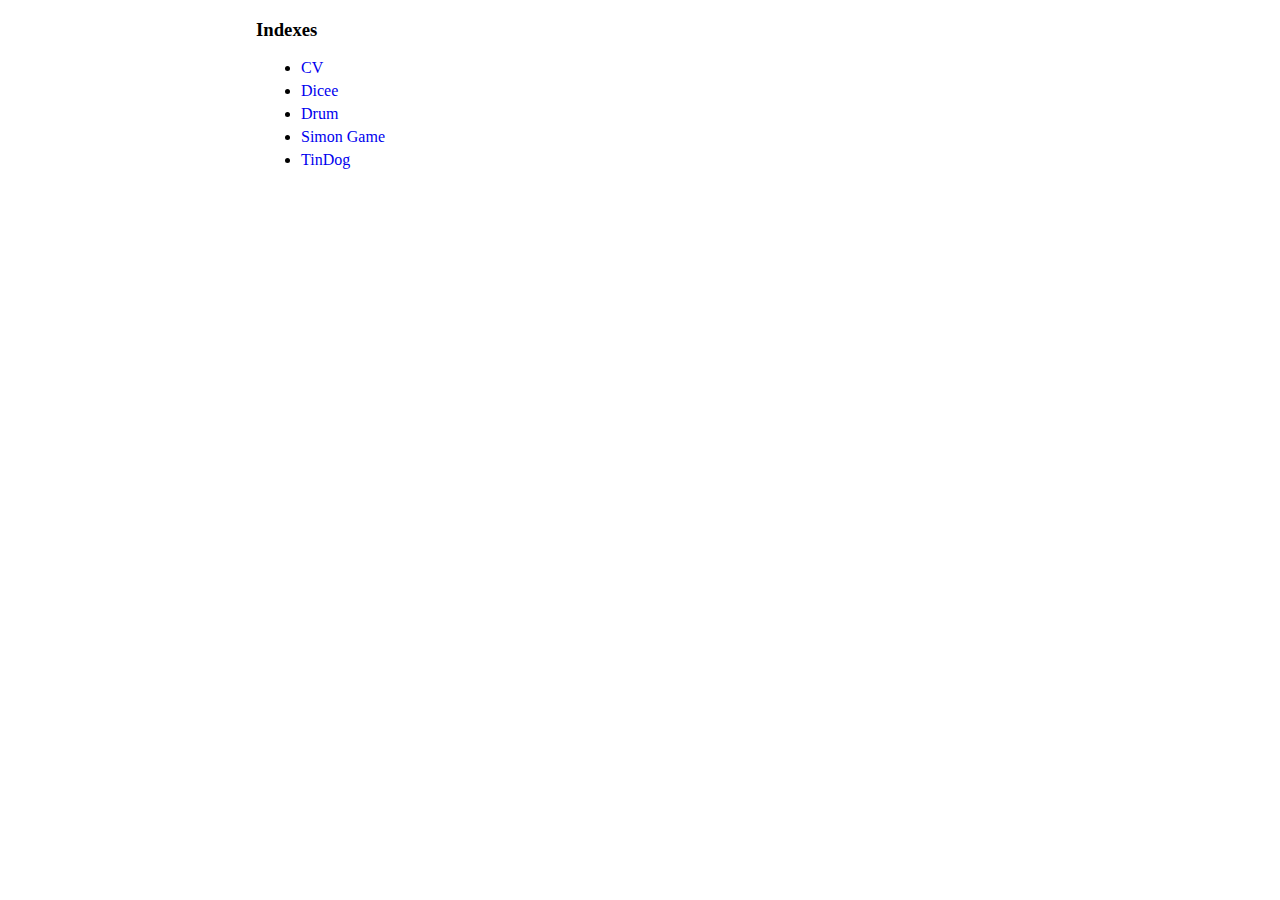
<file: index.html>
<!DOCTYPE html>
<html lang="en">
<head>
    <meta charset="UTF-8">
    <meta name="viewport" content="width=device-width, initial-scale=1.0">
    <title>Index</title>
    <style>
        li{
            margin:5px;
        }
        a{
            text-decoration: none;
        }
        body{
            margin-left:20%
        }
    </style>
</head>
<body>
    <h3>Indexes</h3>
    <ul>
        <li><a href="https://riaz99.github.io/dev/Website-CV/index.html" target="_blank">CV</a></li>
        <li><a href="https://riaz99.github.io/dev/Webpage- Dicee/index.html" target="_blank">Dicee</a></li>        
        <li><a href="https://riaz99.github.io/dev/Webpage-Drum Kit/index.html" target="_blank">Drum</a></li>
        <li><a href="https://riaz99.github.io/dev/Webpage-SimonGame/index.html" target="_blank">Simon Game</a></li>
         <li><a href="https://riaz99.github.io/dev/Website-TinDog/index.html" target="_blank">TinDog</a></li>
        
    </ul>
</body>
</html>
</file>
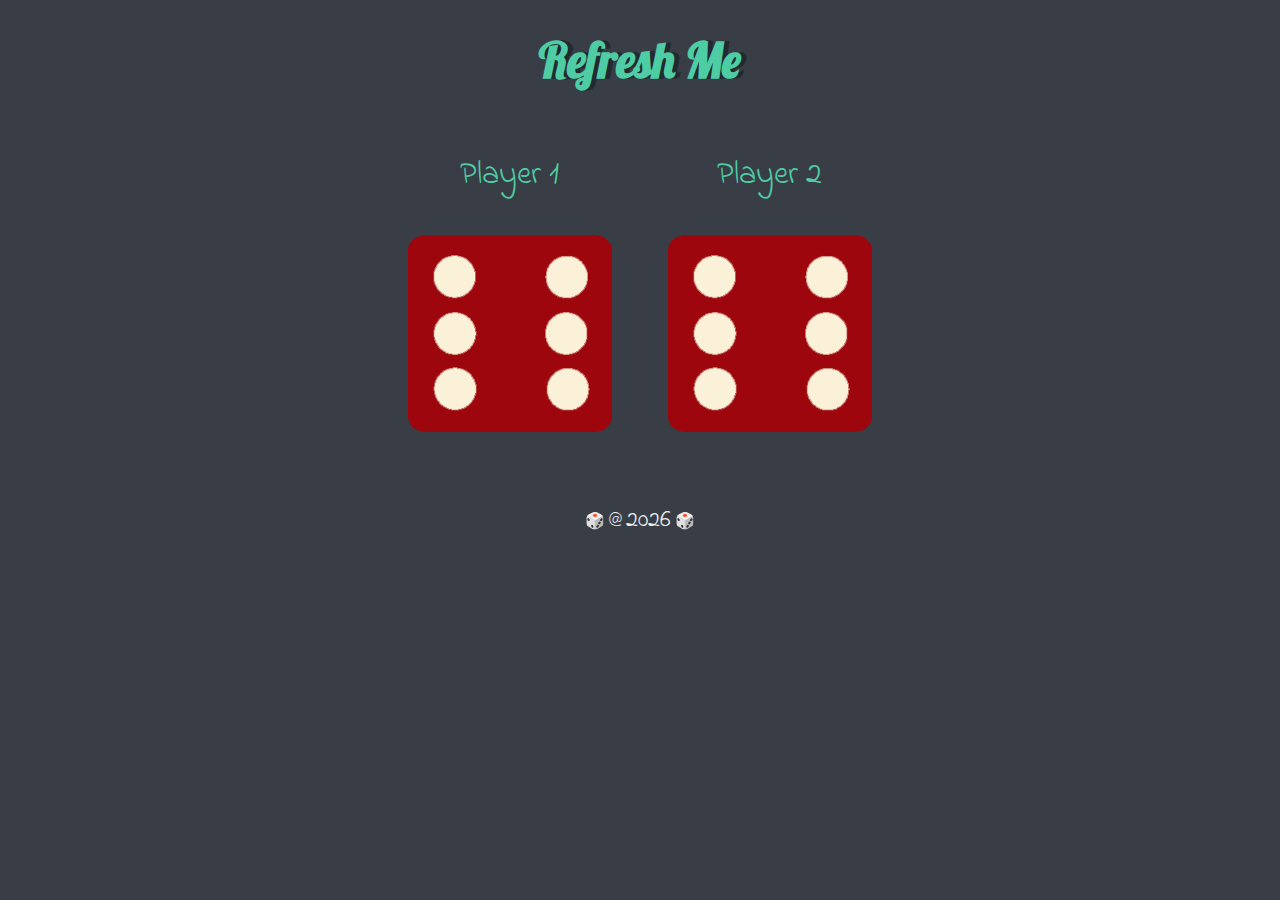
<file: Webpage- Dicee/index.html>
<!DOCTYPE html>
<html lang="en" dir="ltr">
  <head>
    <meta charset="utf-8">
    <meta name="viewport" content="width=device-width, initial-scale=1" />
    <title>Dicee</title>
    <link rel="stylesheet" href="styles.css">
    <link href="https://fonts.googleapis.com/css?family=Indie+Flower|Lobster" rel="stylesheet">
<script src="https://ajax.googleapis.com/ajax/libs/jquery/3.5.1/jquery.min.js"></script>
  </head>
  <body>

    <div class="container">
      <h1>Refresh Me</h1>      
      <div class="dice">
        <p>Player 1 <span class="p1"></span></p>
        <img class="img1" src="images/dice6.png">
      </div>
      <div class="dice">
        <p>Player 2 <span class="p2"></span></p>
        <img class="img2" src="images/dice6.png">
      </div>

    </div>

    <footer class="footer"> 
      🎲 @ <span></span> 🎲 
    </footer>
    <script src="script.js" ></script>
  </body>  
</html>
</file>
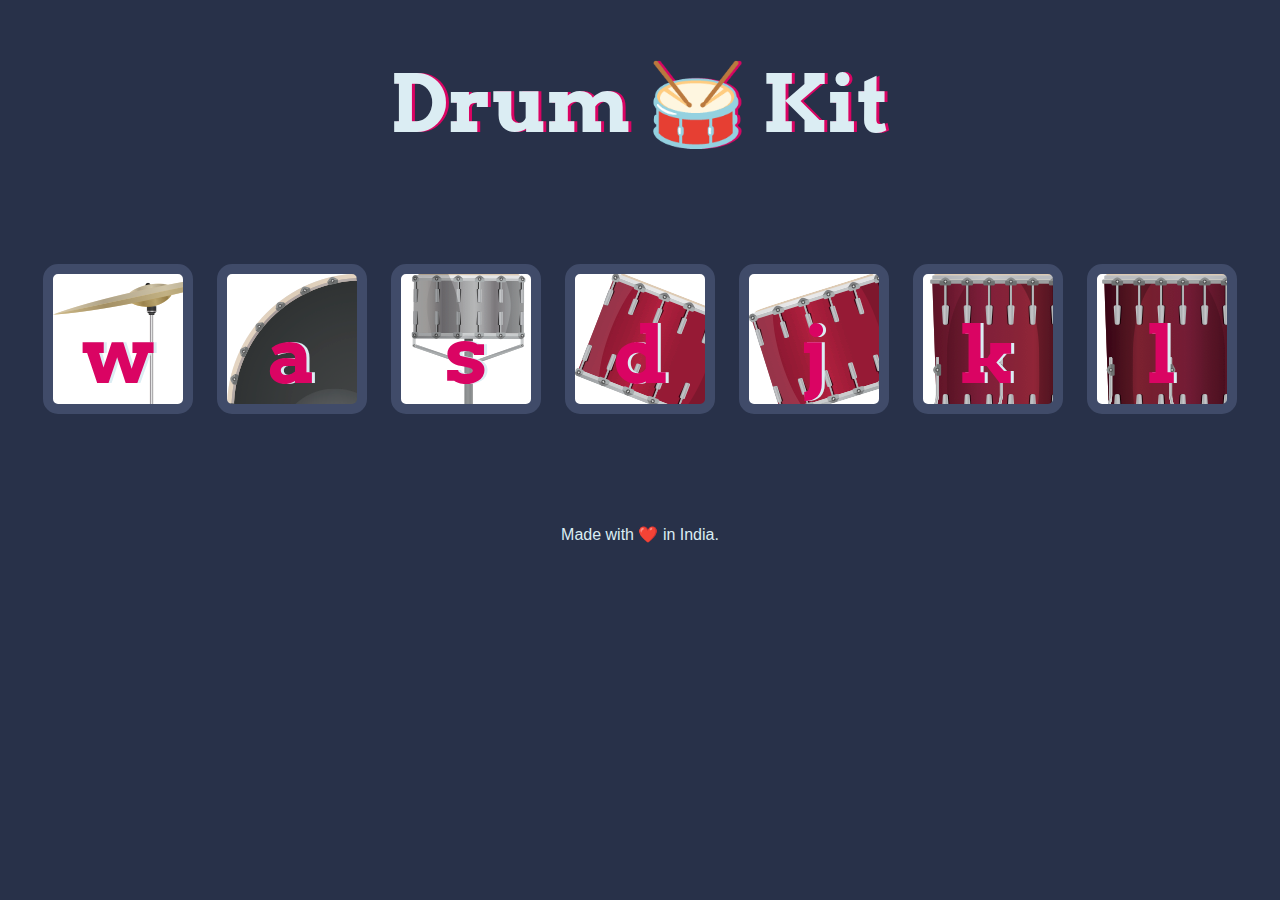
<file: Webpage-Drum Kit/index.html>
<!DOCTYPE html>
<html lang="en" dir="ltr">

<head>
  <meta charset="utf-8">
  <meta name="viewport" content="width=device-width, initial-scale=1" />
  <title>Drum Kit</title>
  <link rel="stylesheet" href="styles.css">
  <link href="https://fonts.googleapis.com/css?family=Arvo" rel="stylesheet">
</head>

<body>

  <h1 id="title">Drum 🥁 Kit</h1>
  <div class="set">
    <button class="w drum">w</button>
    <button class="a drum">a</button>
    <button class="s drum">s</button>
    <button class="d drum">d</button>
    <button class="j drum">j</button>
    <button class="k drum">k</button>
    <button class="l drum">l</button>
  </div>

  <script src="index.js"></script>
  <footer>
    Made with ❤️ in India.
  </footer>
</body>

</html>
</file>
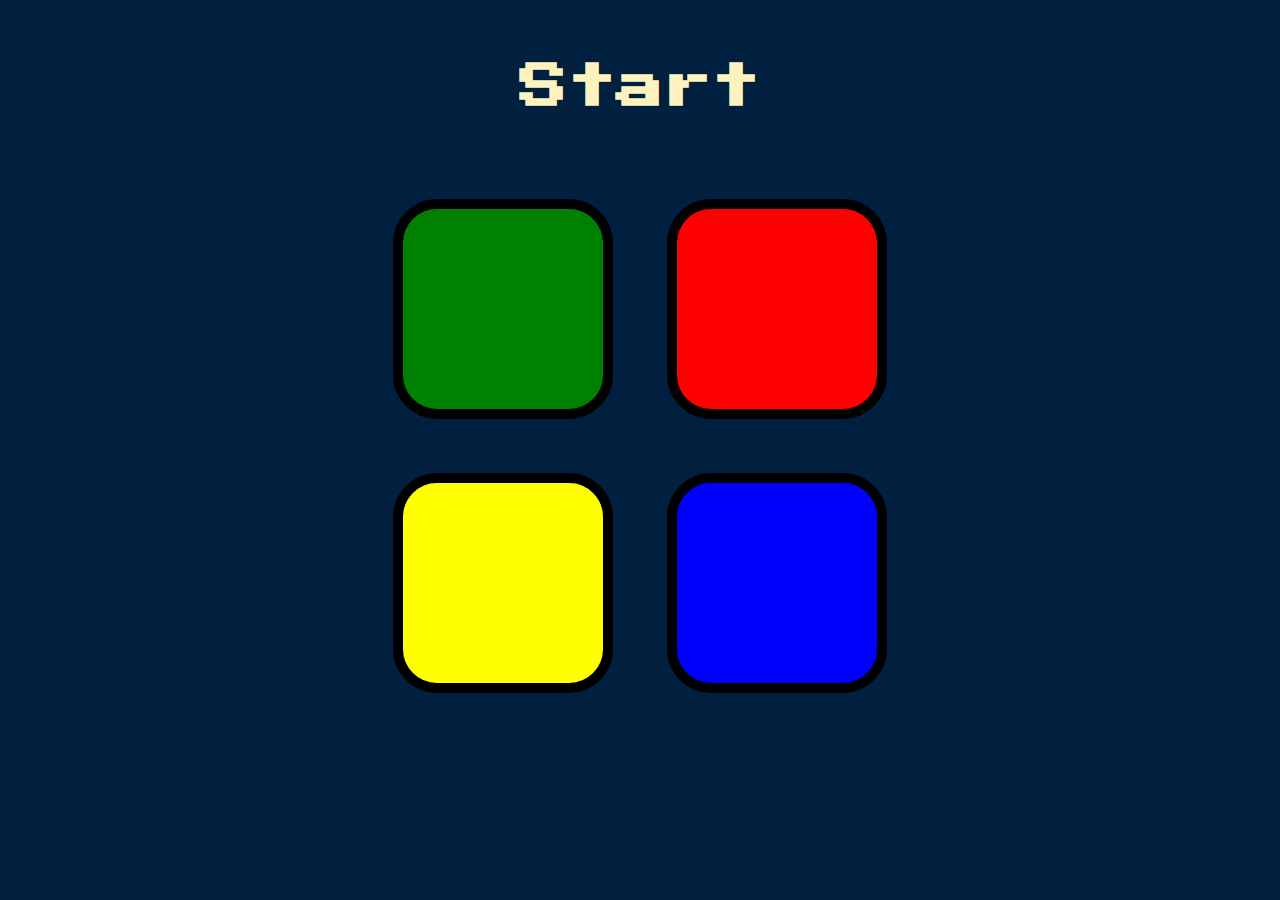
<file: Webpage-SimonGame/index.html>
<!DOCTYPE html>
<html lang="en" dir="ltr">

<head>
  <meta charset="utf-8">
  <meta name="viewport" content="width=device-width, initial-scale=1.0">
  <title>Simon</title>
  <link rel="stylesheet" href="styles.css">
  <link href="https://fonts.googleapis.com/css?family=Press+Start+2P" rel="stylesheet">

  <script src="https://ajax.googleapis.com/ajax/libs/jquery/3.5.1/jquery.min.js"></script>
</head>

<body>
  <h1 id="level-title">Start</h1>
  <div class="container">
    <div lass="row">

      <div type="button" id="green" class="btn green">

      </div>

      <div type="button" id="red" class="btn red">

      </div>
    </div>

    <div class="row">

      <div type="button" id="yellow" class="btn yellow">

      </div>
      <div type="button" id="blue" class="btn blue">

      </div>

    </div>

  </div>

<script src="game.js"></script>
</body>

</html>
</file>
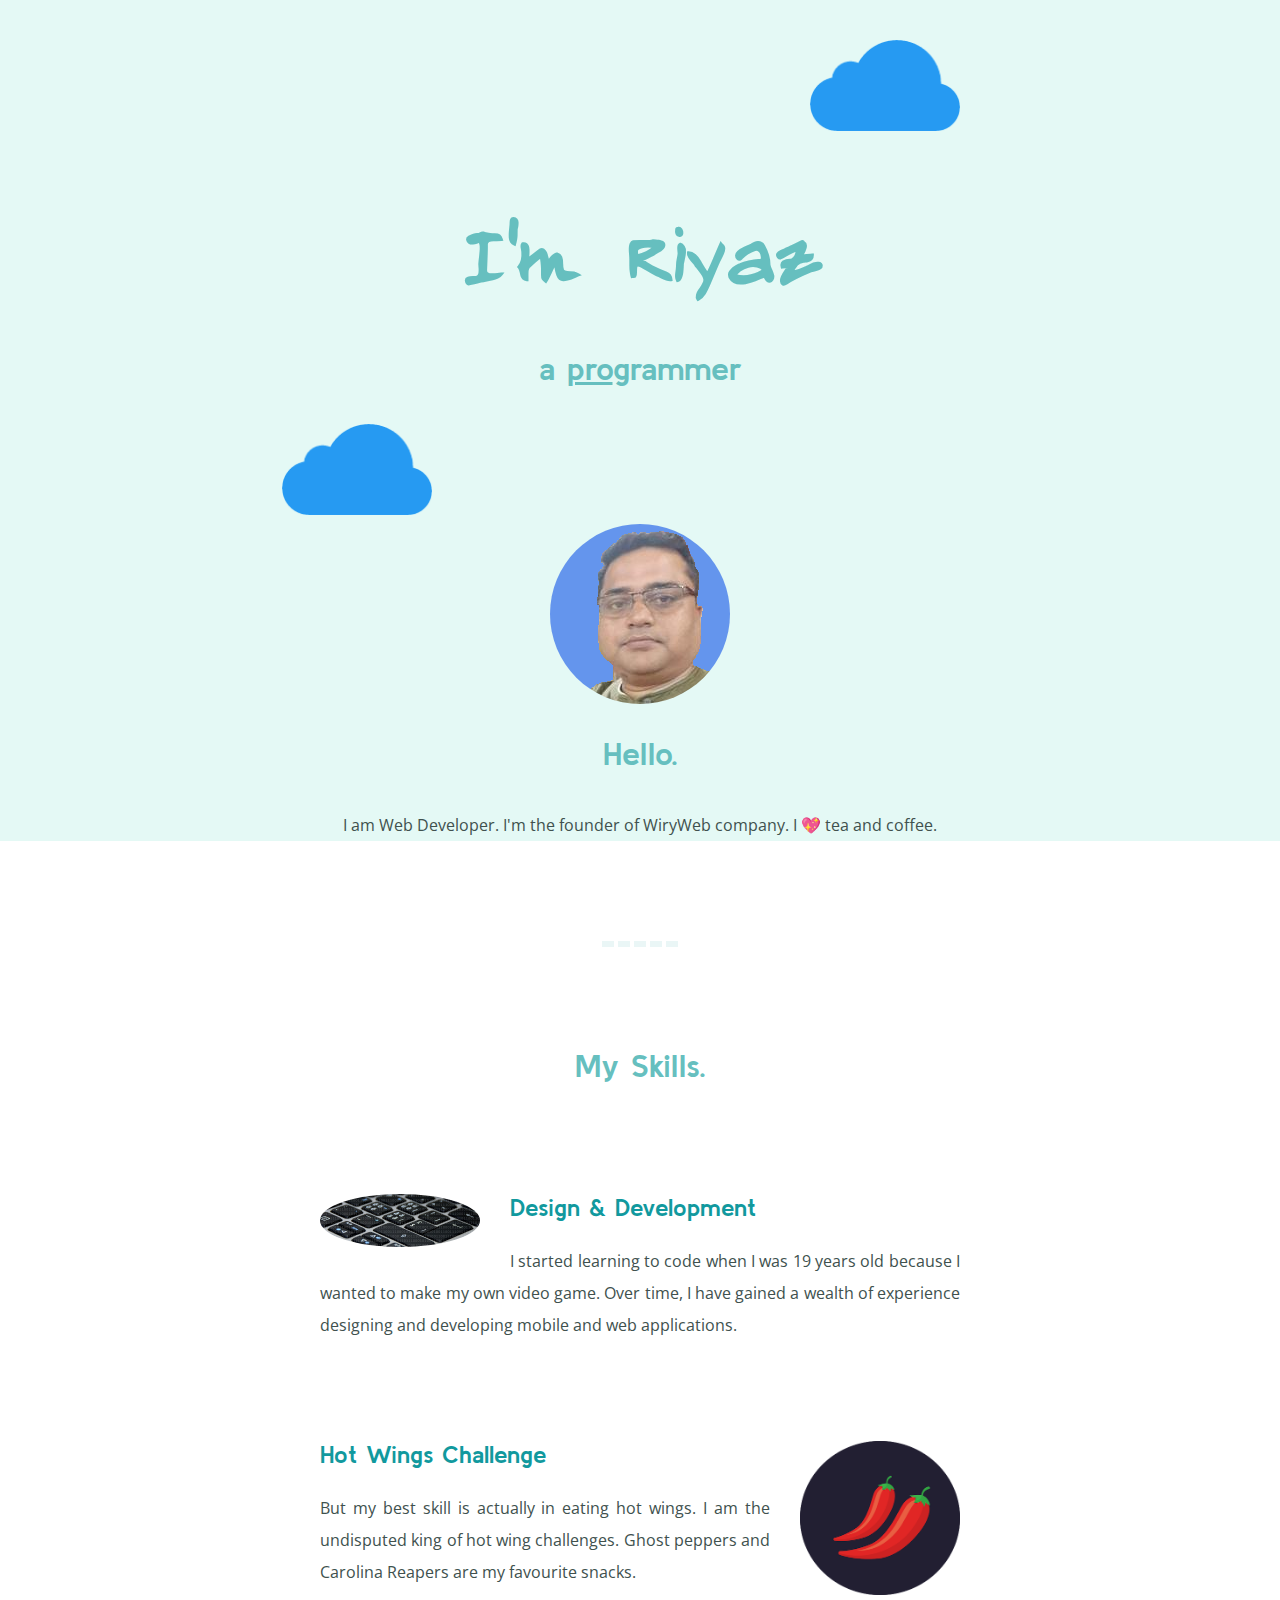
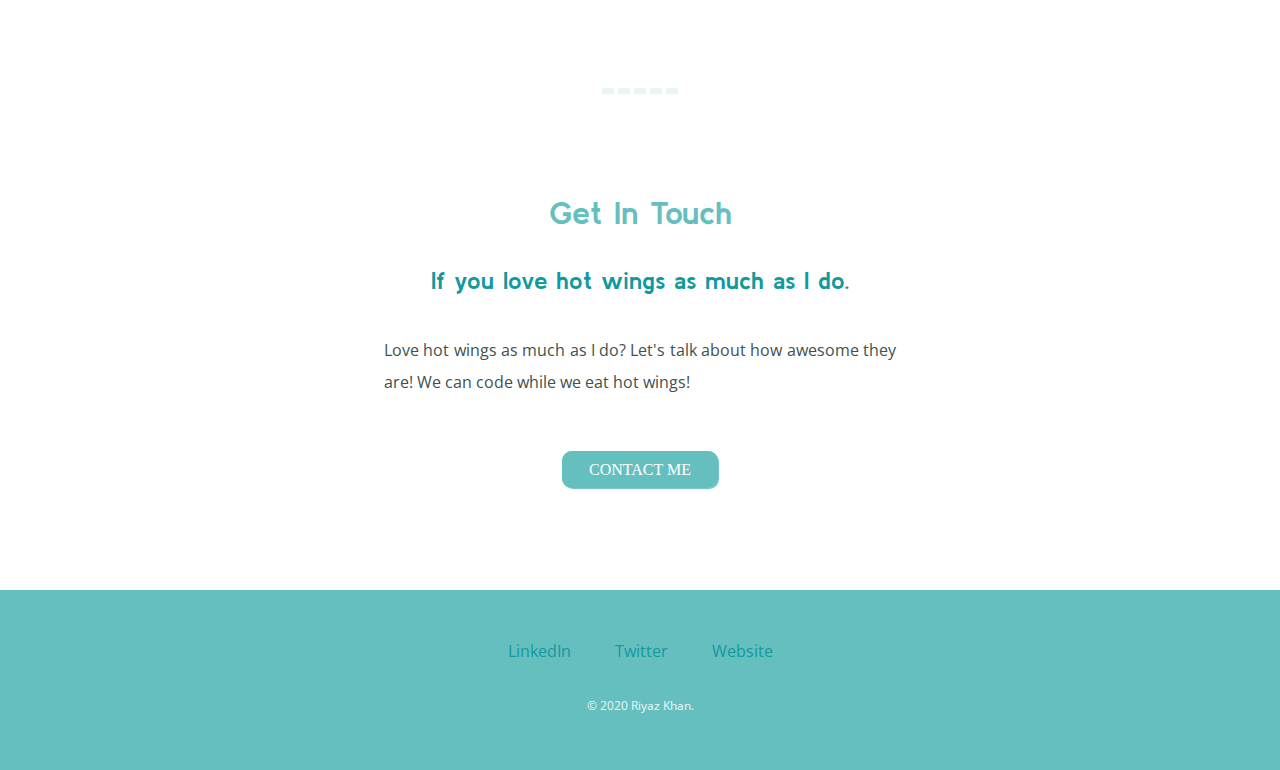
<file: Website-CV/index.html>
<!DOCTYPE html>
<html lang="en">

<head>
  <meta charset="UTF-8">
  <meta name="viewport" content="width=device-width, initial-scale=1.0">
  <meta http-equiv="X-UA-Compatible" content="ie=edge">
  <title>I'm Riyaz </title>
  <link rel="stylesheet" href="styles/style.css">
  </link>
  <link href="https://fonts.googleapis.com/css?family=Long+Cang&display=swap" rel="stylesheet">
  <link href="https://fonts.googleapis.com/css?family=Kulim+Park&display=swap" rel="stylesheet">
  <link href="https://fonts.googleapis.com/css?family=Open+Sans&display=swap" rel="stylesheet">
  <link rel="icon" href="images/favicon.ico">
</head>

<body>

  <div class="header-container">
    <img class="cloud-right" src="images/cloud.png" alt="">
    <div class="title-text">
      <h1 class="tag-h1">I'm Riyaz</h1>
      <h2 class="tag-h2"> a <span class="header-span">pro</span>grammer</h2>
      <img class="cloud-left" src="images/cloud.png" alt="">
    </div>
  </div>

  <div class="middle-container">
    <div class="profile">
      <img class="profile-img" src="images/profile.png" alt="">
      <h2 class="tag-h2">Hello.</h2>
      <p class="profile-message">I am Web Developer. I'm the founder of WiryWeb company. I 💖 tea and coffee.</p>
    </div>
    <hr>
    <div class="skills">
      <h2 class="tag-h2">My Skills.</h2>
      <div class="skill-row">
        <img class="skill-img1" src="images/design.jpg" alt="">
        <h3 class="tag-h3">Design & Development</h3>
        <p>I started learning to code when I was 19 years old because I wanted to make my own video game. Over time, I
          have gained a wealth of experience designing and developing mobile and web applications.</p>
      </div>
      <div class="skill-row">
        <img class="skill-img2" src="images/chillies.png" alt="">
        <h3 class="tag-h3">Hot Wings Challenge</h3>
        <p>But my best skill is actually in eating hot wings. I am the undisputed king of hot wing challenges. Ghost
          peppers and Carolina Reapers are my favourite snacks.</p>
      </div>
    </div>
    <hr>
    <div class="contact-me">
      <h2 class="tag-h2">Get In Touch</h2>
      <h3 class="tag-h3">If you love hot wings as much as I do.</h3>
      <p class="contact-message">Love hot wings as much as I do? Let's talk about how awesome they are! We can code while we eat hot wings!</p>
      <a class="btn" href="mailto:name@email.com">CONTACT ME</a>
    </div>
  </div>


  <div class="bottom-container">
    <a class="footer-link" href="https://www.linkedin.com/">LinkedIn</a>
    <a class="footer-link" href="https://twitter.com/">Twitter</a>
    <a class="footer-link" href="https://www.appbrewery.co/">Website</a>
    <p class="copyright">© 2020 Riyaz Khan.</p>
  </div>
</body>

</html>
</file>
<file: Webpage- Dicee/styles.css>
.container {
  width: 70%;
  margin: auto;
  text-align: center;
}

.dice {
  text-align: center;
  display: inline-block;

}

body {
  background-color: #393E46;
}

h1 {
  margin: 30px;
  font-family: 'Lobster', cursive;
  text-shadow: 5px 0 #232931;
  font-size: 3rem;
  color: #4ECCA3;
  cursor: pointer;
}


p {
  font-size: 2rem;
  color: #4ECCA3;
  font-family: 'Indie Flower', cursive;
}

img {
  width: 80%;
}

.win{
  color: white;
}
.loss{
  color: red;
}
.draw{
  color: yellowgreen;
}
footer {
  margin-top: 5%;
  color: #EEEEEE;
  text-align: center;
  font-family: 'Indie Flower', cursive;

}

 /* @media for small device */
@media  (max-width:640px){  
  img{
    width:70%;
  }
  p{
    margin: 0;
  }
  h1 {
    margin: 10px;     
    font-size: 2rem;  
  } 
}
</file>
<file: Webpage-Drum Kit/styles.css>
body {
  text-align: center;
  background-color: #283149;
}

h1 {
  font-size: 5rem;
  color: #DBEDF3;
  font-family: "Arvo", cursive;
  text-shadow: 3px 0 #DA0463;
}

footer {
  color: #DBEDF3;
  font-family: sans-serif;
}

.w {
  background-image: url("images/crash.png");
}

.a {
  background-image: url("images/kick.png");
}

.s {
  background-image: url("images/snare.png");
}

.d {
  background-image: url("images/tom1.png");
}

.j {
  background-image: url("images/tom2.png");
  
}

.k {
  background-image: url("images/tom3.png");
}

.l {
  background-image: url("images/tom4.png");
}


.set {
  margin: 8% auto;
}

.game-over {
  background-color: red;
  opacity: 0.8;
}

.pressed {
  box-shadow: 0 3px 4px 0 #DBEDF3;
  opacity: 0.5;
}

.red {
  color: red;
}

.drum {
  outline: none;
  border: 10px solid #404B69;
  font-size: 5rem;
  font-family: 'Arvo', cursive;
  line-height: 2;
  font-weight: 900;
  color: #DA0463;
  text-shadow: 3px 0 #DBEDF3;
  border-radius: 15px;
  display: inline-block;
  width: 150px;
  height: 150px;
  text-align: center;
  margin: 10px;
  background-color: white;
}

 /* Responsive Media query */
  /* responsive for desktop
  Small (smaller than 640px)
  Medium (641px to 1007px) */

  /* @media for ipad device */
@media (min-width:1008px) and (max-width:1024px){
  h1 {
    font-size: 4rem;    
  }
  .drum {   
    border: 4px solid #404B69;
    font-size: 3rem;    
    line-height: 1.5;   
    width: 120px;
    height: 120px;   
    margin: 5px;    
  }
}

  /* @media for medium device */
@media (max-width:1007px) and (min-width:641px){
  h1 {
    font-size: 3rem;    
  }
  .drum {   
    border: 3px solid #404B69;
    font-size: 3rem;    
    line-height: 1.5;   
    text-shadow: 3px 0 #DBEDF3;    
    width: 100px;
    height: 100px;
    margin: 5px;
  }
}
  /* @media for small device */
@media  (max-width:640px){
  h1 {
    font-size: 2rem;   
  }

  .drum {    
    border: 2px solid #404B69;
    font-size: 2rem;    
    line-height: 1;
    text-shadow: 2px 0 #DBEDF3;    
    width: 75px;
    height: 75px;
    margin: 4px;   
  }
}
</file>
<file: Webpage-SimonGame/styles.css>
body {
  text-align: center;
  background-color: #011F3F;
}

#level-title {
  font-family: 'Press Start 2P', cursive;
  font-size: 3rem;
  margin:  5%;
  color: #FEF2BF;
  cursor: pointer;
}

.container {
  display: block;
  width: 50%;
  margin: auto;

}

.btn {
  margin: 25px;
  display: inline-block;
  height: 200px;
  width: 200px;
  border: 10px solid black;
  border-radius: 20%;
}

.game-over {
  background-color: red;
  opacity: 0.8;
}

.red {
  background-color: red;
  cursor: cell;
}

.green {
  background-color: green;
  cursor: cell;
}

.blue {
  background-color: blue;
  cursor: cell;
}

.yellow {
  background-color: yellow;
  cursor: cell;
}

.pressed {
  box-shadow: 0 0 20px white;
  background-color: grey;
}

/* @media for ipad device */
@media (min-width:1008px) and (max-width:1024px){
  .container {
    display: block;
    width: 100%;
    margin: auto;
  
  }
}


/* @media for medium device */
@media (max-width:1007px) and (min-width:641px){
  .container {
    display: block;
    width: 100%;
    margin: auto;
  
  }
}

/* @media for small device */
@media  (max-width:640px){
  .container {
    display: block;
    width: 100%;
    margin: auto;
  
  }
  #level-title {    
    font-size: 2rem;
  }
  .btn {
    margin: 15px;
    display: inline-block;
    height: 100px;
    width: 100px;
    border: 7px solid black;    
  }
}
</file>
<file: Website-CV/styles/style.css>
body{
  color: #40514E;
  font-family: 'Open Sans', sans-serif;
  margin:0;
  text-align: center;
}
hr {
  color: #EAF6F6;
  border-top-width: 6px;
  border-style: dashed none none;
  width:6%;
  margin: 100px auto;
  
}
p {
  text-align: justify;
}
/* header  */
.header-container{  
 background-color: #E4F9F5;
 position: relative;
 padding:100px 0;
}
.tag-h1{
  color: #66BFBF;
  margin-top:100px;
  margin-bottom:50px;
  font-family: 'Long Cang', cursive;
  font-size:100px;

}
.tag-h2 {
  color: #66BFBF;
  font-size:32px;
  font-family: 'Kulim Park', sans-serif;
  padding-bottom:10px;
}
.tag-h3 {
  color: #11999E;
  font-size:24px;
  font-family: 'Kulim Park', sans-serif;
}
.header-span{
  text-decoration: underline;
}
.cloud-left{
  width:150px;
  position: absolute;
  left:22%;  
}
.cloud-right{
  width:150px;
  position: absolute;
  top:40px;
  right:25%;  
}

/* middle of page*/
.profile{
  background-color: #E4F9F5;
}
.middle-container{
  margin-bottom:110px;
}
.profile-message{
 text-align: center;
}
.profile-img{
  border-radius: 50%;  
}
.skill-row{
  text-align: left;
  margin:100px auto 100px auto;
  width:50%;
}

.contact-message{  
  width: 40%;
    margin: 40px auto 60px;


}

.skill-img1{
  float:left;
  width:25%;  
  margin-right: 30px;
  border-radius: 100%;
}

.skill-img2{
  float:right;
  width:25%;
  margin-left: 30px;
  
}
/* bottom or footer */
.bottom-container{      
    text-align: center;
    background-color:#66BFBF;
    padding:50px 0 20px;
  }

  .footer-link{
    color: #11999E;
    text-decoration: none;
    padding:10px 20px;
  }
  .footer-link:hover{
    color: #ffffff;
  }
.copyright{
  color: #EAF6F6;
  font-size: 0.75rem;
  padding: 20px 0;
  text-align: center;
}
p{
  line-height: 2;
}

  /* CSS Button */

  .btn {
    text-decoration: none;
    font-family: 'arial black';
    color: #FFFFFF !important;
    font-size: 16px;
    text-shadow: 1px 1px 0px #66BFBF;
    box-shadow: 1px 1px 1px #66BFBF;
    padding: 8px 25px;
    -moz-border-radius: 10px;
    -webkit-border-radius: 10px;
    border-radius: 10px;
    border: 2px solid #66BFBF;
    background: #66BFBF;
    background: linear-gradient(top,  #66BFBF,  #66BFBF);
    background: -ms-linear-gradient(top,  #66BFBF,  #66BFBF);
    background: -webkit-gradient(linear, left top, left bottom, from(#66BFBF), to(#66BFBF));
    background: -moz-linear-gradient(top,  #66BFBF,  #66BFBF);
  }
  .btn:hover {
    color: #FFFFFF !important;
    background: #66BFBF;
    background: linear-gradient(top,  #EFFFFB,  #66BFBF);
    background: -ms-linear-gradient(top,  #EFFFFB,  #66BFBF);
    background: -webkit-gradient(linear, left top, left bottom, from(#EFFFFB), to(#66BFBF));
    background: -moz-linear-gradient(top,  #EFFFFB,  #66BFBF);
  }
</file>
